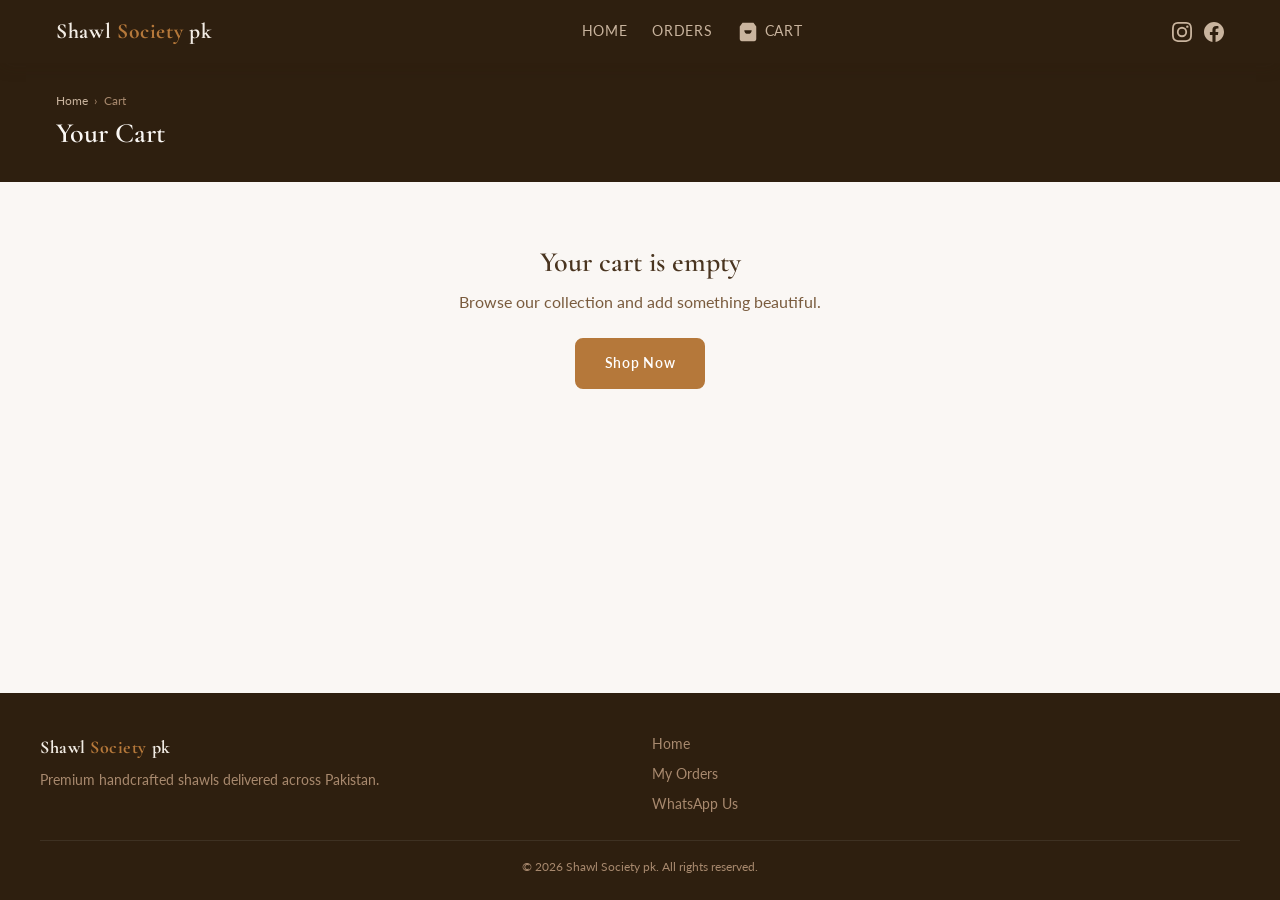
<file: cart.html>
<!DOCTYPE html>
<html lang="en">
<head>
  <meta charset="UTF-8">
  <meta name="viewport" content="width=device-width, initial-scale=1.0">
  <title>Cart — Shawl Society pk</title>
  <link rel="preconnect" href="https://fonts.googleapis.com">
  <link rel="preconnect" href="https://fonts.gstatic.com" crossorigin>
  <link href="https://fonts.googleapis.com/css2?family=Cormorant+Garamond:ital,wght@0,300;0,400;0,600;0,700;1,300;1,400&family=Lato:wght@300;400;700&display=swap" rel="stylesheet">
  <link rel="stylesheet" href="css/styles.css">
</head>
<body>

  <!-- ── HEADER ─────────────────────────────────────────── -->
  <header class="site-header">
    <div class="header-inner">
      <a href="index.html" class="logo">Shawl <span>Society</span> pk</a>
      <nav class="site-nav">
        <a href="index.html"  class="nav-link">Home</a>
        <a href="orders.html" class="nav-link">Orders</a>
        <a href="cart.html"   class="nav-cart nav-link--active" aria-label="Cart">
          <svg viewBox="0 0 24 24" aria-hidden="true">
            <path d="M6 2L3 6v14a2 2 0 002 2h14a2 2 0 002-2V6l-3-4zM3 6h18M16 10a4 4 0 01-8 0"/>
          </svg>
          Cart
          <span class="cart-badge">0</span>
        </a>
      </nav>
      <div class="header-social">
        <a href="https://www.instagram.com/shawlsocietypk?igsh=MW5qdGtkcGVkMWNweA==" target="_blank" rel="noopener" class="social-icon" aria-label="Instagram">
          <svg viewBox="0 0 24 24"><path d="M12 2.163c3.204 0 3.584.012 4.85.07 3.252.148 4.771 1.691 4.919 4.919.058 1.265.069 1.645.069 4.849 0 3.205-.012 3.584-.069 4.849-.149 3.225-1.664 4.771-4.919 4.919-1.266.058-1.644.07-4.85.07-3.204 0-3.584-.012-4.849-.07-3.26-.149-4.771-1.699-4.919-4.92-.058-1.265-.07-1.644-.07-4.849 0-3.204.013-3.583.07-4.849.149-3.227 1.664-4.771 4.919-4.919 1.266-.057 1.645-.069 4.849-.069zM12 0C8.741 0 8.333.014 7.053.072 2.695.272.273 2.69.073 7.052.014 8.333 0 8.741 0 12c0 3.259.014 3.668.072 4.948.2 4.358 2.618 6.78 6.98 6.98C8.333 23.986 8.741 24 12 24c3.259 0 3.668-.014 4.948-.072 4.354-.2 6.782-2.618 6.979-6.98.059-1.28.073-1.689.073-4.948 0-3.259-.014-3.667-.072-4.947-.196-4.354-2.617-6.78-6.979-6.98C15.668.014 15.259 0 12 0zm0 5.838a6.162 6.162 0 100 12.324 6.162 6.162 0 000-12.324zM12 16a4 4 0 110-8 4 4 0 010 8zm6.406-11.845a1.44 1.44 0 100 2.881 1.44 1.44 0 000-2.881z"/></svg>
        </a>
        <a href="https://www.facebook.com/profile.php?id=61590599406259&mibextid=ZbWKwL" target="_blank" rel="noopener" class="social-icon" aria-label="Facebook">
          <svg viewBox="0 0 24 24"><path d="M24 12.073c0-6.627-5.373-12-12-12s-12 5.373-12 12c0 5.99 4.388 10.954 10.125 11.854v-8.385H7.078v-3.47h3.047V9.43c0-3.007 1.792-4.669 4.533-4.669 1.312 0 2.686.235 2.686.235v2.953H15.83c-1.491 0-1.956.925-1.956 1.874v2.25h3.328l-.532 3.47h-2.796v8.385C19.612 23.027 24 18.062 24 12.073z"/></svg>
        </a>
      </div>
    </div>
  </header>

  <!-- ── PAGE TITLE ─────────────────────────────────────── -->
  <div class="page-title-band">
    <div class="container">
      <nav class="breadcrumb" aria-label="Breadcrumb">
        <a href="index.html">Home</a>
        <span>›</span>
        <span>Cart</span>
      </nav>
      <h1>Your Cart</h1>
    </div>
  </div>

  <!-- ── MAIN ───────────────────────────────────────────── -->
  <main class="container">

    <!-- Empty state -->
    <div id="cart-empty" class="empty-state" style="display:none">
      <h2>Your cart is empty</h2>
      <p>Browse our collection and add something beautiful.</p>
      <a href="index.html" class="btn btn--primary">Shop Now</a>
    </div>

    <!-- Cart grid (items + summary) -->
    <div class="cart-page-grid">

      <!-- Items -->
      <section aria-label="Cart items">
        <div id="cart-items"></div>
      </section>

      <!-- Summary -->
      <aside id="cart-summary" style="display:none">
        <div class="summary-card">
          <h2>Order Summary</h2>
          <div class="summary-row">
            <span>Subtotal</span>
            <span id="summary-subtotal">PKR 0</span>
          </div>
          <div class="summary-row">
            <span>Delivery</span>
            <span id="summary-delivery">PKR 0</span>
          </div>
          <div class="summary-row summary-row--total">
            <span>Total</span>
            <span id="summary-total">PKR 0</span>
          </div>
          <p id="free-delivery-note" class="free-delivery-note" style="display:none"></p>
          <button id="checkout-btn" class="btn btn--primary w-full mt-2">
            Proceed to Checkout
          </button>
          <a href="index.html" class="btn btn--outline w-full mt-1" style="text-align:center;display:block;">
            Continue Shopping
          </a>
        </div>
      </aside>

    </div>
  </main>

  <!-- ── FOOTER ──────────────────────────────────────────── -->
  <footer class="site-footer">
    <div class="footer-inner">
      <div class="footer-brand">
        <div class="logo">Shawl <span>Society</span> pk</div>
        <p>Premium handcrafted shawls delivered across Pakistan.</p>
      </div>
      <div class="footer-links">
        <a href="index.html">Home</a>
        <a href="orders.html">My Orders</a>
        <a href="https://wa.me/923432111101" target="_blank" rel="noopener">WhatsApp Us</a>
      </div>
    </div>
    <div class="footer-bottom">
      &copy; <script>document.write(new Date().getFullYear())</script> Shawl Society pk. All rights reserved.
    </div>
  </footer>

  <script src="js/config.js"></script>
  <script src="js/utils.js"></script>
  <script src="js/cart.js"></script>
</body>
</html>
</file>
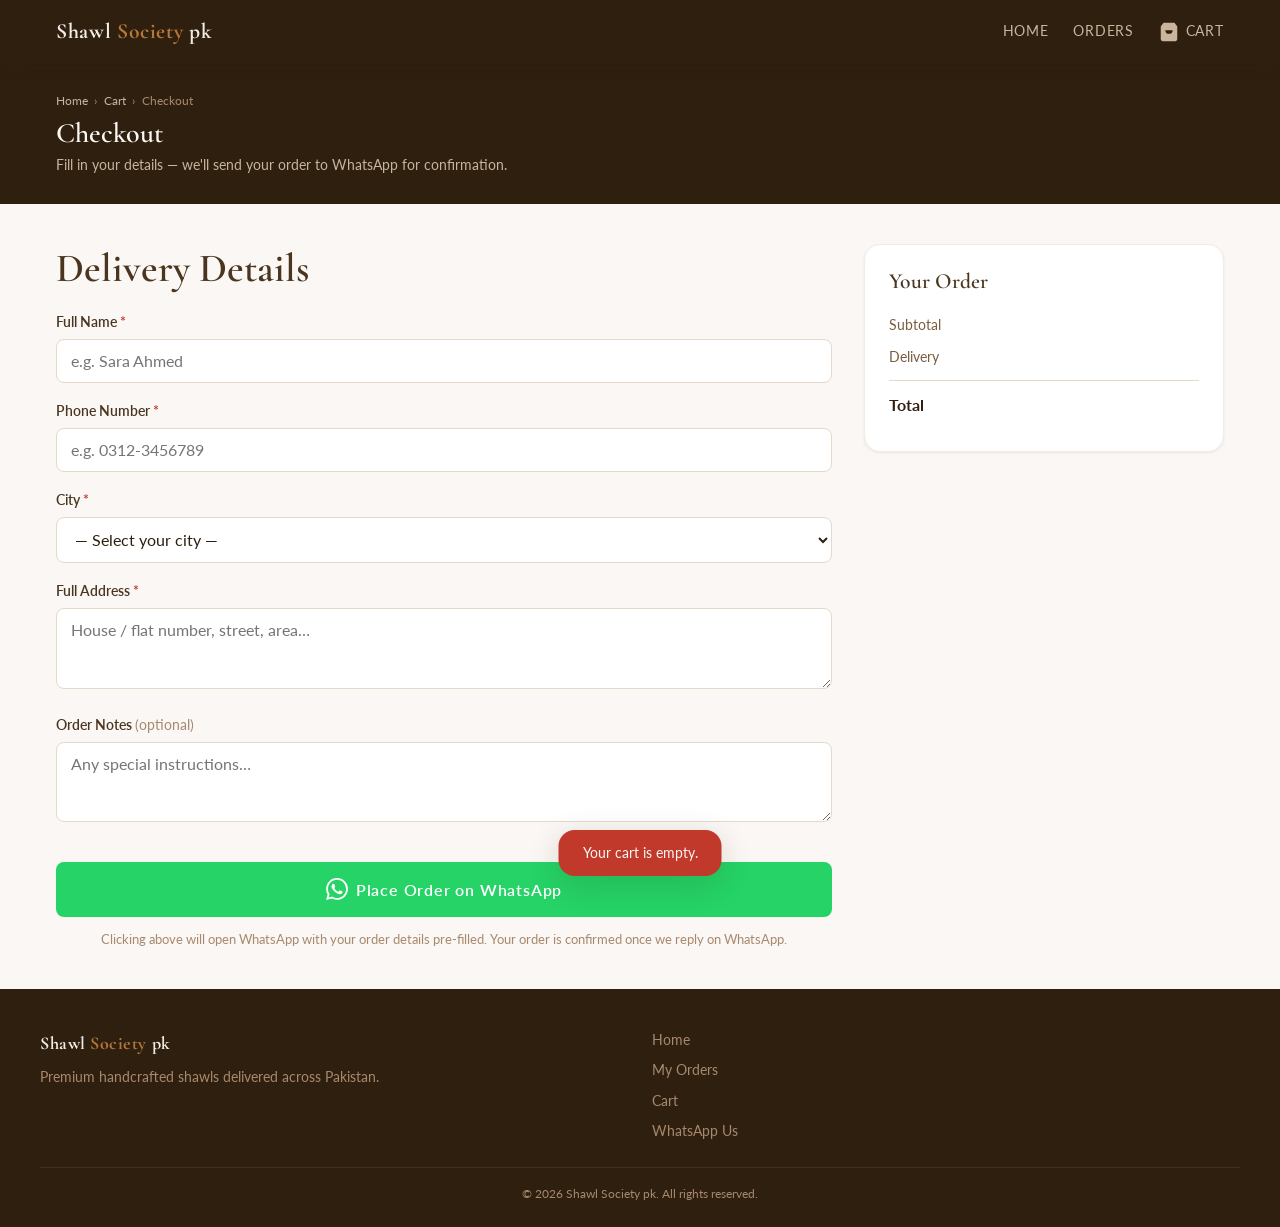
<file: checkout.html>
<!DOCTYPE html>
<html lang="en">
<head>
  <meta charset="UTF-8">
  <meta name="viewport" content="width=device-width, initial-scale=1.0">
  <title>Checkout — Shawl Society pk</title>
  <link rel="preconnect" href="https://fonts.googleapis.com">
  <link rel="preconnect" href="https://fonts.gstatic.com" crossorigin>
  <link href="https://fonts.googleapis.com/css2?family=Cormorant+Garamond:ital,wght@0,300;0,400;0,600;0,700;1,300;1,400&family=Lato:wght@300;400;700&display=swap" rel="stylesheet">
  <link rel="stylesheet" href="css/styles.css">
</head>
<body>

  <!-- ── HEADER ─────────────────────────────────────────── -->
  <header class="site-header">
    <div class="header-inner">
      <a href="index.html" class="logo">Shawl <span>Society</span> pk</a>
      <nav class="site-nav">
        <a href="index.html"  class="nav-link">Home</a>
        <a href="orders.html" class="nav-link">Orders</a>
        <a href="cart.html"   class="nav-cart" aria-label="Cart">
          <svg viewBox="0 0 24 24" aria-hidden="true">
            <path d="M6 2L3 6v14a2 2 0 002 2h14a2 2 0 002-2V6l-3-4zM3 6h18M16 10a4 4 0 01-8 0"/>
          </svg>
          Cart
          <span class="cart-badge">0</span>
        </a>
      </nav>
    </div>
  </header>

  <!-- ── PAGE TITLE ─────────────────────────────────────── -->
  <div class="page-title-band">
    <div class="container">
      <nav class="breadcrumb" aria-label="Breadcrumb">
        <a href="index.html">Home</a> <span>›</span>
        <a href="cart.html">Cart</a>  <span>›</span>
        <span>Checkout</span>
      </nav>
      <h1>Checkout</h1>
      <p>Fill in your details — we'll send your order to WhatsApp for confirmation.</p>
    </div>
  </div>

  <!-- ── MAIN ───────────────────────────────────────────── -->
  <main class="container">

    <!-- ── CHECKOUT FORM (hidden after order placed) ──── -->
    <div id="checkout-form-section" class="checkout-grid">

      <!-- Customer form -->
      <section class="form-section">
        <h2>Delivery Details</h2>

        <div class="form-group">
          <label for="full-name">Full Name <span>*</span></label>
          <input type="text" id="full-name" class="form-control"
                 placeholder="e.g. Sara Ahmed" autocomplete="name" required>
        </div>

        <div class="form-group">
          <label for="phone">Phone Number <span>*</span></label>
          <input type="tel" id="phone" class="form-control"
                 placeholder="e.g. 0312-3456789" autocomplete="tel" required>
        </div>

        <div class="form-group">
          <label for="city">City <span>*</span></label>
          <select id="city" class="form-control select-control" required>
            <option value="">— Select your city —</option>
            <!-- Options populated by JS from CONFIG.CITY_LIST -->
          </select>
        </div>

        <div class="form-group">
          <label for="address">Full Address <span>*</span></label>
          <textarea id="address" class="form-control"
                    placeholder="House / flat number, street, area…"
                    rows="3" autocomplete="street-address" required></textarea>
        </div>

        <div class="form-group">
          <label for="notes">Order Notes <span style="font-weight:400;color:var(--clr-stone-400)">(optional)</span></label>
          <textarea id="notes" class="form-control"
                    placeholder="Any special instructions…"
                    rows="2"></textarea>
        </div>

        <button id="whatsapp-btn" class="btn btn--whatsapp w-full mt-2" type="button">
          <svg style="width:22px;height:22px;fill:currentColor" viewBox="0 0 24 24"><path d="M17.472 14.382c-.297-.149-1.758-.867-2.03-.967-.273-.099-.471-.148-.67.15-.197.297-.767.966-.94 1.164-.173.199-.347.223-.644.075-.297-.15-1.255-.463-2.39-1.475-.883-.788-1.48-1.761-1.653-2.059-.173-.297-.018-.458.13-.606.134-.133.298-.347.446-.52.149-.174.198-.298.298-.497.099-.198.05-.371-.025-.52-.075-.149-.669-1.612-.916-2.207-.242-.579-.487-.5-.669-.51-.173-.008-.371-.01-.57-.01-.198 0-.52.074-.792.372-.272.297-1.04 1.016-1.04 2.479 0 1.462 1.065 2.875 1.213 3.074.149.198 2.096 3.2 5.077 4.487.709.306 1.262.489 1.694.625.712.227 1.36.195 1.871.118.571-.085 1.758-.719 2.006-1.413.248-.694.248-1.289.173-1.413-.074-.124-.272-.198-.57-.347m-5.421 7.403h-.004a9.87 9.87 0 01-5.031-1.378l-.361-.214-3.741.982.998-3.648-.235-.374a9.86 9.86 0 01-1.51-5.26c.001-5.45 4.436-9.884 9.888-9.884 2.64 0 5.122 1.03 6.988 2.898a9.825 9.825 0 012.893 6.994c-.003 5.45-4.437 9.884-9.885 9.884m8.413-18.297A11.815 11.815 0 0012.05 0C5.495 0 .16 5.335.157 11.892c0 2.096.547 4.142 1.588 5.945L.057 24l6.305-1.654a11.882 11.882 0 005.683 1.448h.005c6.554 0 11.89-5.335 11.893-11.893a11.821 11.821 0 00-3.48-8.413z"/></svg>
          Place Order on WhatsApp
        </button>

        <p style="margin-top:.75rem; font-size:.8rem; color:var(--clr-stone-400); text-align:center;">
          Clicking above will open WhatsApp with your order details pre-filled.
          Your order is confirmed once we reply on WhatsApp.
        </p>
      </section>

      <!-- Order preview + summary -->
      <aside>
        <div class="summary-card">
          <h2>Your Order</h2>
          <div class="order-preview">
            <ul id="order-preview-items"></ul>
          </div>
          <div class="summary-row mt-2">
            <span>Subtotal</span>
            <span id="co-subtotal"></span>
          </div>
          <div class="summary-row">
            <span>Delivery</span>
            <span id="co-delivery"></span>
          </div>
          <div class="summary-row summary-row--total">
            <span>Total</span>
            <span id="co-total"></span>
          </div>
        </div>
      </aside>

    </div>

    <!-- ── CONFIRMATION (shown after order placed) ─────── -->
    <div id="confirmation-section" style="display:none" class="page-section">
      <div class="confirmation-section">
        <div class="confirmation-icon">
          <svg viewBox="0 0 24 24"><path d="M9 12l2 2 4-4m6 2a9 9 0 11-18 0 9 9 0 0118 0z"/></svg>
        </div>
        <h1>Order Sent!</h1>
        <p>Your order has been sent to WhatsApp. We'll confirm it shortly.</p>
        <p>Order ID:</p>
        <div class="order-id-display" id="conf-order-id"></div>
        <p style="color:var(--clr-stone-400); font-size:.875rem; margin-bottom:2rem;">
          Save this ID to track your order on the Orders page.
        </p>
        <div style="display:flex; gap:1rem; justify-content:center; flex-wrap:wrap;">
          <a href="orders.html" class="btn btn--primary">View My Orders</a>
          <a href="index.html"  class="btn btn--outline">Continue Shopping</a>
        </div>
      </div>
    </div>

  </main>

  <!-- ── FOOTER ──────────────────────────────────────────── -->
  <footer class="site-footer">
    <div class="footer-inner">
      <div class="footer-brand">
        <div class="logo">Shawl <span>Society</span> pk</div>
        <p>Premium handcrafted shawls delivered across Pakistan.</p>
      </div>
      <div class="footer-links">
        <a href="index.html">Home</a>
        <a href="orders.html">My Orders</a>
        <a href="cart.html">Cart</a>
        <a href="https://wa.me/923432111101" target="_blank" rel="noopener">WhatsApp Us</a>
      </div>
    </div>
    <div class="footer-bottom">
      &copy; <script>document.write(new Date().getFullYear())</script> Shawl Society pk. All rights reserved.
    </div>
  </footer>

  <script src="js/config.js"></script>
  <script src="js/utils.js"></script>
  <script src="js/checkout.js"></script>
</body>
</html>
</file>
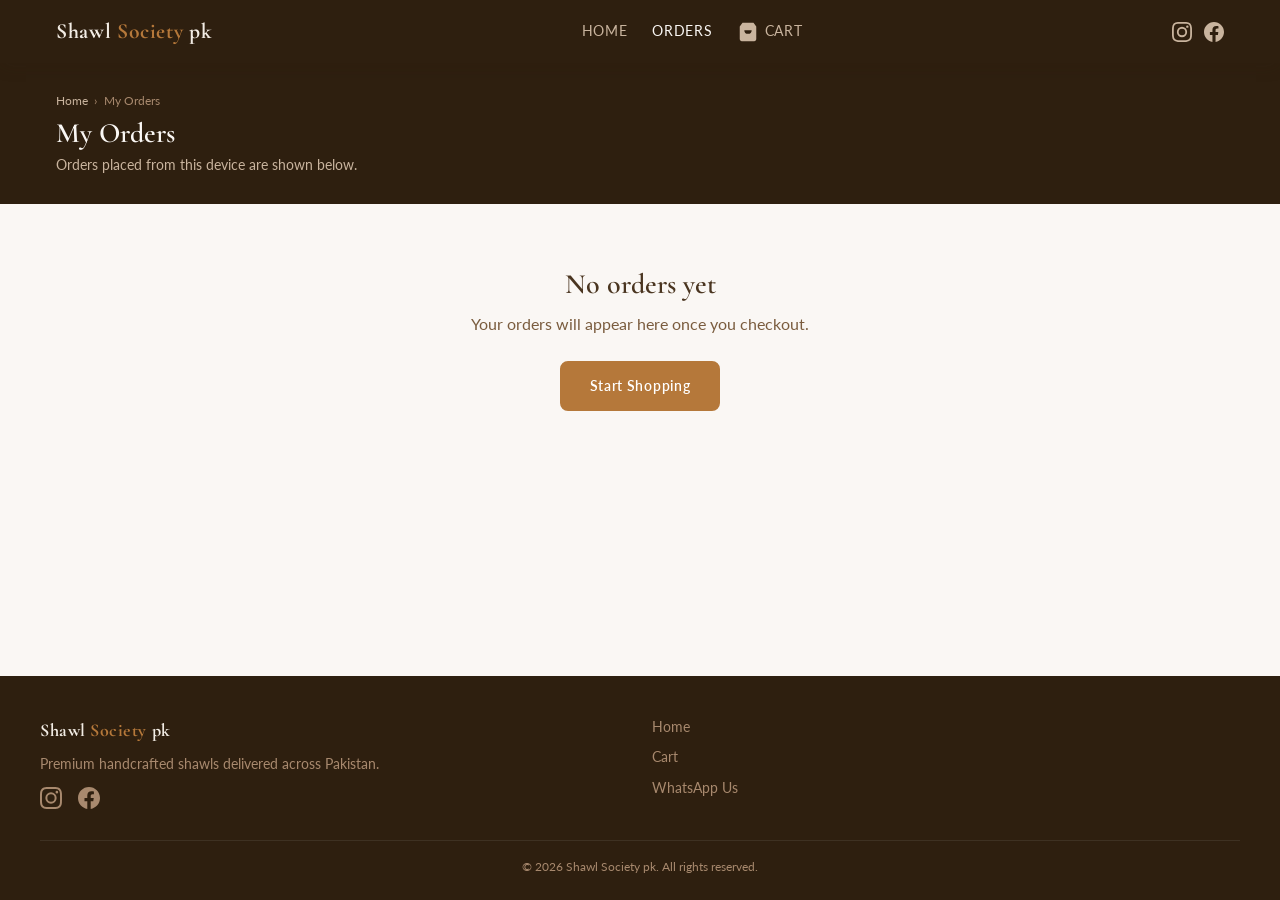
<file: orders.html>
<!DOCTYPE html>
<html lang="en">
<head>
  <meta charset="UTF-8">
  <meta name="viewport" content="width=device-width, initial-scale=1.0">
  <title>My Orders — Shawl Society pk</title>
  <link rel="preconnect" href="https://fonts.googleapis.com">
  <link rel="preconnect" href="https://fonts.gstatic.com" crossorigin>
  <link href="https://fonts.googleapis.com/css2?family=Cormorant+Garamond:ital,wght@0,300;0,400;0,600;0,700;1,300;1,400&family=Lato:wght@300;400;700&display=swap" rel="stylesheet">
  <link rel="stylesheet" href="css/styles.css">
</head>
<body>

  <!-- ── HEADER ─────────────────────────────────────────── -->
  <header class="site-header">
    <div class="header-inner">
      <a href="index.html" class="logo">Shawl <span>Society</span> pk</a>
      <nav class="site-nav">
        <a href="index.html"  class="nav-link">Home</a>
        <a href="orders.html" class="nav-link nav-link--active">Orders</a>
        <a href="cart.html"   class="nav-cart" aria-label="Cart">
          <svg viewBox="0 0 24 24" aria-hidden="true">
            <path d="M6 2L3 6v14a2 2 0 002 2h14a2 2 0 002-2V6l-3-4zM3 6h18M16 10a4 4 0 01-8 0"/>
          </svg>
          Cart
          <span class="cart-badge">0</span>
        </a>
      </nav>
      <div class="header-social">
        <a href="https://www.instagram.com/shawlsocietypk?igsh=MW5qdGtkcGVkMWNweA==" target="_blank" rel="noopener" class="social-icon" aria-label="Instagram">
          <svg viewBox="0 0 24 24"><path d="M12 2.163c3.204 0 3.584.012 4.85.07 3.252.148 4.771 1.691 4.919 4.919.058 1.265.069 1.645.069 4.849 0 3.205-.012 3.584-.069 4.849-.149 3.225-1.664 4.771-4.919 4.919-1.266.058-1.644.07-4.85.07-3.204 0-3.584-.012-4.849-.07-3.26-.149-4.771-1.699-4.919-4.92-.058-1.265-.07-1.644-.07-4.849 0-3.204.013-3.583.07-4.849.149-3.227 1.664-4.771 4.919-4.919 1.266-.057 1.645-.069 4.849-.069zM12 0C8.741 0 8.333.014 7.053.072 2.695.272.273 2.69.073 7.052.014 8.333 0 8.741 0 12c0 3.259.014 3.668.072 4.948.2 4.358 2.618 6.78 6.98 6.98C8.333 23.986 8.741 24 12 24c3.259 0 3.668-.014 4.948-.072 4.354-.2 6.782-2.618 6.979-6.98.059-1.28.073-1.689.073-4.948 0-3.259-.014-3.667-.072-4.947-.196-4.354-2.617-6.78-6.979-6.98C15.668.014 15.259 0 12 0zm0 5.838a6.162 6.162 0 100 12.324 6.162 6.162 0 000-12.324zM12 16a4 4 0 110-8 4 4 0 010 8zm6.406-11.845a1.44 1.44 0 100 2.881 1.44 1.44 0 000-2.881z"/></svg>
        </a>
        <a href="https://www.facebook.com/profile.php?id=61590599406259&mibextid=ZbWKwL" target="_blank" rel="noopener" class="social-icon" aria-label="Facebook">
          <svg viewBox="0 0 24 24"><path d="M24 12.073c0-6.627-5.373-12-12-12s-12 5.373-12 12c0 5.99 4.388 10.954 10.125 11.854v-8.385H7.078v-3.47h3.047V9.43c0-3.007 1.792-4.669 4.533-4.669 1.312 0 2.686.235 2.686.235v2.953H15.83c-1.491 0-1.956.925-1.956 1.874v2.25h3.328l-.532 3.47h-2.796v8.385C19.612 23.027 24 18.062 24 12.073z"/></svg>
        </a>
      </div>
    </div>
  </header>

  <!-- ── PAGE TITLE ─────────────────────────────────────── -->
  <div class="page-title-band">
    <div class="container">
      <nav class="breadcrumb" aria-label="Breadcrumb">
        <a href="index.html">Home</a>
        <span>›</span>
        <span>My Orders</span>
      </nav>
      <h1>My Orders</h1>
      <p>Orders placed from this device are shown below.</p>
    </div>
  </div>

  <!-- ── MAIN ───────────────────────────────────────────── -->
  <main class="container">

    <!-- Empty state -->
    <div id="orders-empty" class="empty-state" style="display:none">
      <h2>No orders yet</h2>
      <p>Your orders will appear here once you checkout.</p>
      <a href="index.html" class="btn btn--primary">Start Shopping</a>
    </div>

    <!-- Orders list -->
    <div id="orders-container" class="orders-list" aria-live="polite"></div>

  </main>

  <!-- ── FOOTER ──────────────────────────────────────────── -->
  <footer class="site-footer">
    <div class="footer-inner">
      <div class="footer-brand">
        <div class="logo">Shawl <span>Society</span> pk</div>
        <p>Premium handcrafted shawls delivered across Pakistan.</p>
        <div class="footer-social">
          <a href="https://www.instagram.com/shawlsocietypk?igsh=MW5qdGtkcGVkMWNweA==" target="_blank" rel="noopener" aria-label="Instagram">
            <svg viewBox="0 0 24 24"><path d="M12 2.163c3.204 0 3.584.012 4.85.07 3.252.148 4.771 1.691 4.919 4.919.058 1.265.069 1.645.069 4.849 0 3.205-.012 3.584-.069 4.849-.149 3.225-1.664 4.771-4.919 4.919-1.266.058-1.644.07-4.85.07-3.204 0-3.584-.012-4.849-.07-3.26-.149-4.771-1.699-4.919-4.92-.058-1.265-.07-1.644-.07-4.849 0-3.204.013-3.583.07-4.849.149-3.227 1.664-4.771 4.919-4.919 1.266-.057 1.645-.069 4.849-.069zM12 0C8.741 0 8.333.014 7.053.072 2.695.272.273 2.69.073 7.052.014 8.333 0 8.741 0 12c0 3.259.014 3.668.072 4.948.2 4.358 2.618 6.78 6.98 6.98C8.333 23.986 8.741 24 12 24c3.259 0 3.668-.014 4.948-.072 4.354-.2 6.782-2.618 6.979-6.98.059-1.28.073-1.689.073-4.948 0-3.259-.014-3.667-.072-4.947-.196-4.354-2.617-6.78-6.979-6.98C15.668.014 15.259 0 12 0zm0 5.838a6.162 6.162 0 100 12.324 6.162 6.162 0 000-12.324zM12 16a4 4 0 110-8 4 4 0 010 8zm6.406-11.845a1.44 1.44 0 100 2.881 1.44 1.44 0 000-2.881z"/></svg>
          </a>
          <a href="https://www.facebook.com/profile.php?id=61590599406259&mibextid=ZbWKwL" target="_blank" rel="noopener" aria-label="Facebook">
            <svg viewBox="0 0 24 24"><path d="M24 12.073c0-6.627-5.373-12-12-12s-12 5.373-12 12c0 5.99 4.388 10.954 10.125 11.854v-8.385H7.078v-3.47h3.047V9.43c0-3.007 1.792-4.669 4.533-4.669 1.312 0 2.686.235 2.686.235v2.953H15.83c-1.491 0-1.956.925-1.956 1.874v2.25h3.328l-.532 3.47h-2.796v8.385C19.612 23.027 24 18.062 24 12.073z"/></svg>
          </a>
        </div>
      </div>
      <div class="footer-links">
        <a href="index.html">Home</a>
        <a href="cart.html">Cart</a>
        <a href="https://wa.me/923432111101" target="_blank" rel="noopener">WhatsApp Us</a>
      </div>
    </div>
    <div class="footer-bottom">
      &copy; <script>document.write(new Date().getFullYear())</script> Shawl Society pk. All rights reserved.
    </div>
  </footer>

  <script src="js/config.js"></script>
  <script src="js/utils.js"></script>
  <script src="js/orders.js"></script>
</body>
</html>
</file>
<file: css/styles.css>
/* =========================================================
   css/styles.css  —  Shawl Society pk
   Design tokens: warm stone palette, Cormorant display type,
   clean grid layouts, mobile-first.
   ========================================================= */

/* ── 1. Tokens ─────────────────────────────────────────── */
:root {
  --clr-stone-50:   #faf7f4;
  --clr-stone-100:  #f2ece4;
  --clr-stone-200:  #e5d9cc;
  --clr-stone-300:  #c9b49e;
  --clr-stone-400:  #a8896e;
  --clr-stone-600:  #7a5c3e;
  --clr-stone-800:  #4a3520;
  --clr-stone-900:  #2e1f0f;

  --clr-accent:     #b5783a;   /* warm amber */
  --clr-accent-dk:  #8f5c24;
  --clr-error:      #c0392b;
  --clr-success:    #2e7d32;
  --clr-info:       #1565c0;

  --ff-display: "Cormorant Garamond", "Georgia", serif;
  --ff-body:    "Lato", "Helvetica Neue", sans-serif;

  --fs-xs:   0.75rem;
  --fs-sm:   0.875rem;
  --fs-base: 1rem;
  --fs-lg:   1.125rem;
  --fs-xl:   1.35rem;
  --fs-2xl:  1.75rem;
  --fs-3xl:  2.5rem;
  --fs-4xl:  3.5rem;

  --radius-sm:  4px;
  --radius:     8px;
  --radius-lg:  16px;

  --shadow-sm: 0 1px 3px rgba(46,31,15,.08);
  --shadow:    0 4px 16px rgba(46,31,15,.12);
  --shadow-lg: 0 8px 32px rgba(46,31,15,.16);

  --max-w: 1200px;
  --gap:   1.5rem;
}

/* ── 2. Reset ───────────────────────────────────────────── */
*, *::before, *::after { box-sizing: border-box; margin: 0; padding: 0; }
html { scroll-behavior: smooth; }
body {
  font-family: var(--ff-body);
  font-size: var(--fs-base);
  background: var(--clr-stone-50);
  color: var(--clr-stone-900);
  line-height: 1.6;
  min-height: 100vh;
  display: flex;
  flex-direction: column;
}
img { display: block; max-width: 100%; }
a { color: inherit; text-decoration: none; }
button { cursor: pointer; font-family: inherit; }
ul { list-style: none; }

/* ── 3. Typography ─────────────────────────────────────── */
h1, h2, h3, h4 {
  font-family: var(--ff-display);
  font-weight: 600;
  line-height: 1.2;
  color: var(--clr-stone-800);
}
h1 { font-size: clamp(var(--fs-3xl), 5vw, var(--fs-4xl)); }
h2 { font-size: clamp(var(--fs-2xl), 3.5vw, var(--fs-3xl)); }
h3 { font-size: var(--fs-xl); }
p  { color: var(--clr-stone-600); }

/* ── 4. Layout helpers ─────────────────────────────────── */
.container {
  width: 100%;
  max-width: var(--max-w);
  margin: 0 auto;
  padding: 0 1rem;
}
.page-section { padding: 3rem 0; }

/* ── 5. Header / Nav ────────────────────────────────────── */
.site-header {
  position: sticky;
  top: 0;
  z-index: 100;
  background: var(--clr-stone-900);
  color: var(--clr-stone-50);
  box-shadow: var(--shadow);
}
.header-inner {
  display: flex;
  align-items: center;
  justify-content: space-between;
  gap: 1rem;
  padding: .9rem 1rem;
  max-width: var(--max-w);
  margin: 0 auto;
}
.logo {
  font-family: var(--ff-display);
  font-size: var(--fs-xl);
  font-weight: 700;
  letter-spacing: .03em;
  color: var(--clr-stone-100);
  white-space: nowrap;
}
.logo span { color: var(--clr-accent); }
.site-nav { display: flex; align-items: center; gap: 1.5rem; }
.nav-link {
  font-size: var(--fs-sm);
  letter-spacing: .06em;
  text-transform: uppercase;
  color: var(--clr-stone-300);
  transition: color .2s;
}
.nav-link:hover, .nav-link--active { color: var(--clr-stone-50); }
.nav-cart {
  position: relative;
  display: flex;
  align-items: center;
  gap: .35rem;
  color: var(--clr-stone-300);
  font-size: var(--fs-sm);
  letter-spacing: .06em;
  text-transform: uppercase;
  transition: color .2s;
}
.nav-cart:hover { color: var(--clr-stone-50); }
.nav-cart svg { width: 22px; height: 22px; fill: currentColor; }
.cart-badge {
  position: absolute;
  top: -8px;
  right: -10px;
  background: var(--clr-accent);
  color: #fff;
  font-size: 11px;
  font-weight: 700;
  border-radius: 50%;
  width: 18px;
  height: 18px;
  display: none;
  align-items: center;
  justify-content: center;
  line-height: 1;
}
.header-social { display: flex; gap: .75rem; }
.social-icon {
  display: flex;
  align-items: center;
  color: var(--clr-stone-300);
  transition: color .2s;
}
.social-icon:hover { color: var(--clr-accent); }
.social-icon svg { width: 20px; height: 20px; fill: currentColor; }

/* ── 6. Hero ────────────────────────────────────────────── */
.hero {
  background: linear-gradient(135deg, var(--clr-stone-900) 0%, #5c3d1e 60%, var(--clr-stone-800) 100%);
  color: var(--clr-stone-50);
  padding: 5rem 1rem 4rem;
  text-align: center;
  overflow: hidden;
  position: relative;
}
.hero::before {
  content: "";
  position: absolute;
  inset: 0;
  background: url("data:image/svg+xml,%3Csvg xmlns='http://www.w3.org/2000/svg' width='60' height='60'%3E%3Cpath d='M30 5 C40 15 55 20 50 35 C45 50 30 55 20 45 C10 35 15 20 30 5Z' fill='none' stroke='%23b5783a' stroke-width='.5' opacity='.18'/%3E%3C/svg%3E") repeat;
  pointer-events: none;
}
.hero-eyebrow {
  display: inline-block;
  font-size: var(--fs-xs);
  letter-spacing: .2em;
  text-transform: uppercase;
  color: var(--clr-accent);
  margin-bottom: 1rem;
}
.hero h1 {
  color: var(--clr-stone-50);
  margin-bottom: 1.25rem;
  font-weight: 300;
}
.hero h1 em {
  font-style: italic;
  color: var(--clr-accent);
}
.hero-sub {
  font-size: var(--fs-lg);
  color: var(--clr-stone-200);
  max-width: 560px;
  margin: 0 auto 2rem;
}
.hero-cta { display: flex; gap: 1rem; justify-content: center; flex-wrap: wrap; }

/* ── 7. Buttons ─────────────────────────────────────────── */
.btn {
  display: inline-flex;
  align-items: center;
  justify-content: center;
  gap: .5rem;
  padding: .75rem 1.75rem;
  border-radius: var(--radius);
  font-size: var(--fs-sm);
  letter-spacing: .05em;
  font-weight: 600;
  border: 2px solid transparent;
  transition: background .2s, color .2s, border-color .2s, transform .1s;
  white-space: nowrap;
}
.btn:active { transform: scale(.97); }
.btn--primary {
  background: var(--clr-accent);
  color: #fff;
  border-color: var(--clr-accent);
}
.btn--primary:hover { background: var(--clr-accent-dk); border-color: var(--clr-accent-dk); }
.btn--outline {
  background: transparent;
  color: var(--clr-stone-800);
  border-color: var(--clr-stone-300);
}
.btn--outline:hover { border-color: var(--clr-accent); color: var(--clr-accent); }
.btn--ghost {
  background: transparent;
  color: var(--clr-stone-50);
  border-color: rgba(255,255,255,.4);
}
.btn--ghost:hover { background: rgba(255,255,255,.1); }
.btn--whatsapp {
  background: #25d366;
  color: #fff;
  border-color: #25d366;
  font-size: var(--fs-base);
  padding: .9rem 2rem;
}
.btn--whatsapp:hover { background: #128c7e; border-color: #128c7e; }
.btn:disabled {
  opacity: .45;
  cursor: not-allowed;
  pointer-events: none;
}

/* ── 8. Catalog controls ────────────────────────────────── */
.catalog-controls {
  display: flex;
  flex-wrap: wrap;
  gap: .75rem;
  align-items: center;
  margin-bottom: 1.75rem;
}
.search-wrap { position: relative; flex: 1 1 220px; }
.search-wrap svg {
  position: absolute;
  left: .75rem;
  top: 50%;
  transform: translateY(-50%);
  width: 16px;
  height: 16px;
  fill: var(--clr-stone-400);
  pointer-events: none;
}
.search-input {
  width: 100%;
  padding: .65rem .75rem .65rem 2.25rem;
  border: 1.5px solid var(--clr-stone-200);
  border-radius: var(--radius);
  background: #fff;
  font-family: inherit;
  font-size: var(--fs-sm);
  color: var(--clr-stone-900);
  transition: border-color .2s;
}
.search-input:focus { outline: none; border-color: var(--clr-accent); }
.select-control {
  padding: .65rem .9rem;
  border: 1.5px solid var(--clr-stone-200);
  border-radius: var(--radius);
  background: #fff;
  font-family: inherit;
  font-size: var(--fs-sm);
  color: var(--clr-stone-800);
  cursor: pointer;
  transition: border-color .2s;
}
.select-control:focus { outline: none; border-color: var(--clr-accent); }
.results-count { font-size: var(--fs-sm); color: var(--clr-stone-400); margin-left: auto; }

/* ── 9. Product grid ────────────────────────────────────── */
.product-grid {
  display: grid;
  grid-template-columns: repeat(auto-fill, minmax(260px, 1fr));
  gap: var(--gap);
}
.product-card {
  display: flex;
  flex-direction: column;
  background: #fff;
  border-radius: var(--radius-lg);
  overflow: hidden;
  box-shadow: var(--shadow-sm);
  border: 1px solid var(--clr-stone-100);
  transition: box-shadow .25s, transform .25s;
}
.product-card:hover {
  box-shadow: var(--shadow-lg);
  transform: translateY(-3px);
}
.product-card__img-wrap {
  position: relative;
  aspect-ratio: 4/3;
  overflow: hidden;
  background: var(--clr-stone-100);
}
.product-card__img {
  width: 100%;
  height: 100%;
  object-fit: cover;
  transition: transform .4s;
}
.product-card:hover .product-card__img { transform: scale(1.04); }
.product-card__badges {
  position: absolute;
  top: .6rem;
  left: .6rem;
  display: flex;
  flex-wrap: wrap;
  gap: .3rem;
}
.product-card__body {
  padding: 1rem 1.1rem 1.2rem;
  display: flex;
  flex-direction: column;
  flex: 1;
}
.product-card__category {
  font-size: var(--fs-xs);
  letter-spacing: .1em;
  text-transform: uppercase;
  color: var(--clr-accent);
  margin-bottom: .25rem;
}
.product-card__name {
  font-size: var(--fs-lg);
  margin-bottom: .35rem;
}
.product-card__desc {
  font-size: var(--fs-sm);
  color: var(--clr-stone-400);
  flex: 1;
  margin-bottom: .75rem;
  display: -webkit-box;
  -webkit-line-clamp: 2;
  -webkit-box-orient: vertical;
  overflow: hidden;
}
.product-card__pricing {
  display: flex;
  align-items: baseline;
  gap: .6rem;
  margin-bottom: .85rem;
}

/* ── 10. Badges ─────────────────────────────────────────── */
.badge {
  font-size: var(--fs-xs);
  font-weight: 700;
  letter-spacing: .04em;
  padding: .2rem .55rem;
  border-radius: var(--radius-sm);
}
.badge--featured  { background: var(--clr-stone-800); color: #fff; }
.badge--sale      { background: var(--clr-accent); color: #fff; }
.badge--oos       { background: var(--clr-stone-300); color: #fff; }

/* ── 11. Prices ─────────────────────────────────────────── */
.price {
  font-family: var(--ff-display);
  font-size: var(--fs-xl);
  font-weight: 600;
  color: var(--clr-stone-900);
}
.price-compare {
  font-size: var(--fs-sm);
  color: var(--clr-stone-300);
  text-decoration: line-through;
}

/* ── 12. Product detail ─────────────────────────────────── */
.product-detail {
  display: grid;
  grid-template-columns: 1fr;
  gap: 2.5rem;
  padding: 2.5rem 0;
}
@media (min-width: 768px) {
  .product-detail { grid-template-columns: 1fr 1fr; }
}

/* Gallery */
.gallery { display: flex; flex-direction: column; gap: .75rem; }
.gallery-main {
  width: 100%;
  aspect-ratio: 4/3;
  object-fit: cover;
  border-radius: var(--radius-lg);
  background: var(--clr-stone-100);
}
.gallery-thumbs {
  display: flex;
  gap: .6rem;
  flex-wrap: wrap;
}
.thumb-btn {
  width: 72px;
  height: 72px;
  border-radius: var(--radius);
  overflow: hidden;
  border: 2px solid var(--clr-stone-200);
  padding: 0;
  background: var(--clr-stone-100);
  transition: border-color .2s;
}
.thumb-btn img { width: 100%; height: 100%; object-fit: cover; }
.thumb-btn--active, .thumb-btn:hover { border-color: var(--clr-accent); }

/* Detail info */
.pd-eyebrow {
  font-size: var(--fs-xs);
  letter-spacing: .15em;
  text-transform: uppercase;
  color: var(--clr-accent);
  margin-bottom: .4rem;
}
.pd-name { margin-bottom: .6rem; }
.pd-pricing {
  display: flex;
  align-items: baseline;
  gap: .75rem;
  margin-bottom: .75rem;
}
.pd-stock {
  display: inline-block;
  font-size: var(--fs-sm);
  font-weight: 600;
  margin-bottom: 1.2rem;
  padding: .25rem .6rem;
  border-radius: var(--radius-sm);
}
.pd-stock--in  { background: #e8f5e9; color: var(--clr-success); }
.pd-stock--out { background: #fdecea; color: var(--clr-error); }
.pd-desc {
  color: var(--clr-stone-600);
  line-height: 1.8;
  margin-bottom: 1.5rem;
  white-space: pre-line;
}

/* Variants */
.variant-group { margin-bottom: 1.1rem; }
.variant-label {
  display: block;
  font-size: var(--fs-sm);
  font-weight: 600;
  color: var(--clr-stone-800);
  margin-bottom: .45rem;
}
.variant-options { display: flex; flex-wrap: wrap; gap: .5rem; }
.variant-btn {
  padding: .4rem .9rem;
  border: 1.5px solid var(--clr-stone-200);
  border-radius: var(--radius);
  background: #fff;
  font-size: var(--fs-sm);
  color: var(--clr-stone-800);
  transition: border-color .2s, background .2s;
}
.variant-btn:hover { border-color: var(--clr-accent); }
.variant-btn--active {
  border-color: var(--clr-accent);
  background: var(--clr-stone-100);
  color: var(--clr-accent-dk);
  font-weight: 600;
}

/* ── 13. Cart ───────────────────────────────────────────── */
.cart-page-grid {
  display: grid;
  grid-template-columns: 1fr;
  gap: 2rem;
  padding: 2.5rem 0;
}
@media (min-width: 768px) {
  .cart-page-grid { grid-template-columns: 1fr 340px; }
}
.cart-item {
  display: grid;
  grid-template-columns: 88px 1fr auto;
  gap: 1rem;
  padding: 1rem 0;
  border-bottom: 1px solid var(--clr-stone-100);
  align-items: start;
}
.cart-item__img-wrap { border-radius: var(--radius); overflow: hidden; background: var(--clr-stone-100); }
.cart-item__img { width: 88px; height: 88px; object-fit: cover; }
.cart-item__name { font-size: var(--fs-base); font-weight: 600; margin-bottom: .2rem; }
.cart-item__variant { font-size: var(--fs-sm); font-weight: 400; color: var(--clr-stone-400); }
.cart-item__unit-price { font-size: var(--fs-sm); color: var(--clr-stone-400); margin-bottom: .5rem; }
.cart-item__qty-row { display: flex; align-items: center; gap: .5rem; flex-wrap: wrap; }
.qty-btn {
  width: 30px; height: 30px;
  border-radius: var(--radius-sm);
  border: 1.5px solid var(--clr-stone-200);
  background: #fff;
  font-size: var(--fs-lg);
  display: flex; align-items: center; justify-content: center;
  transition: border-color .2s;
}
.qty-btn:hover { border-color: var(--clr-accent); color: var(--clr-accent); }
.qty-value { font-weight: 600; min-width: 24px; text-align: center; }
.remove-btn {
  font-size: var(--fs-xs);
  color: var(--clr-error);
  background: none;
  border: none;
  padding: .2rem .4rem;
  text-decoration: underline;
}
.cart-item__line-total {
  font-family: var(--ff-display);
  font-size: var(--fs-lg);
  font-weight: 600;
  white-space: nowrap;
}
/* Summary card */
.summary-card {
  background: #fff;
  border-radius: var(--radius-lg);
  padding: 1.5rem;
  border: 1px solid var(--clr-stone-100);
  box-shadow: var(--shadow-sm);
  position: sticky;
  top: 80px;
  height: fit-content;
}
.summary-card h2 { font-size: var(--fs-xl); margin-bottom: 1.2rem; }
.summary-row {
  display: flex;
  justify-content: space-between;
  margin-bottom: .6rem;
  font-size: var(--fs-sm);
  color: var(--clr-stone-600);
}
.summary-row--total {
  font-size: var(--fs-base);
  font-weight: 700;
  color: var(--clr-stone-900);
  padding-top: .7rem;
  border-top: 1.5px solid var(--clr-stone-200);
  margin-top: .7rem;
}
.free-delivery-note {
  font-size: var(--fs-xs);
  color: var(--clr-accent-dk);
  background: #fdf3e7;
  border-radius: var(--radius-sm);
  padding: .4rem .6rem;
  margin-top: .6rem;
  margin-bottom: .8rem;
}
.empty-state {
  text-align: center;
  padding: 4rem 1rem;
}
.empty-state h2 { font-size: var(--fs-2xl); margin-bottom: .6rem; }
.empty-state p  { margin-bottom: 1.5rem; }

/* ── 14. Checkout ───────────────────────────────────────── */
.checkout-grid {
  display: grid;
  grid-template-columns: 1fr;
  gap: 2rem;
  padding: 2.5rem 0;
}
@media (min-width: 768px) {
  .checkout-grid { grid-template-columns: 1fr 360px; }
}
.form-section h2, .summary-card h2 { margin-bottom: 1.2rem; }
.form-group { margin-bottom: 1.1rem; }
.form-group label {
  display: block;
  font-size: var(--fs-sm);
  font-weight: 600;
  color: var(--clr-stone-800);
  margin-bottom: .35rem;
}
.form-group label span { color: var(--clr-error); }
.form-control {
  width: 100%;
  padding: .7rem .9rem;
  border: 1.5px solid var(--clr-stone-200);
  border-radius: var(--radius);
  font-family: inherit;
  font-size: var(--fs-base);
  color: var(--clr-stone-900);
  background: #fff;
  transition: border-color .2s;
}
.form-control:focus { outline: none; border-color: var(--clr-accent); }
textarea.form-control { resize: vertical; min-height: 80px; }
.order-preview h3 { font-size: var(--fs-base); margin-bottom: .75rem; color: var(--clr-stone-600); }
.preview-item {
  display: flex;
  justify-content: space-between;
  gap: 1rem;
  padding: .45rem 0;
  border-bottom: 1px solid var(--clr-stone-100);
  font-size: var(--fs-sm);
  color: var(--clr-stone-700, var(--clr-stone-600));
}
.preview-item__total { font-weight: 600; white-space: nowrap; }

/* Confirmation */
.confirmation-section {
  text-align: center;
  padding: 3rem 1rem;
  max-width: 540px;
  margin: 0 auto;
}
.confirmation-icon {
  width: 72px;
  height: 72px;
  background: #e8f5e9;
  border-radius: 50%;
  display: flex;
  align-items: center;
  justify-content: center;
  margin: 0 auto 1.5rem;
}
.confirmation-icon svg { width: 36px; height: 36px; fill: var(--clr-success); }
.confirmation-section h1 { font-size: var(--fs-2xl); margin-bottom: .75rem; }
.confirmation-section p  { max-width: 400px; margin: 0 auto .5rem; }
.order-id-display {
  font-family: monospace;
  font-size: var(--fs-lg);
  background: var(--clr-stone-100);
  display: inline-block;
  padding: .3rem .8rem;
  border-radius: var(--radius-sm);
  margin: .5rem 0 1.5rem;
}

/* ── 15. Orders page ────────────────────────────────────── */
.orders-list { padding: 2rem 0; }
.order-card {
  background: #fff;
  border-radius: var(--radius-lg);
  border: 1px solid var(--clr-stone-100);
  box-shadow: var(--shadow-sm);
  margin-bottom: 1.25rem;
  overflow: hidden;
}
.order-card__header {
  display: flex;
  align-items: center;
  justify-content: space-between;
  flex-wrap: wrap;
  gap: .75rem;
  padding: 1rem 1.25rem;
  background: var(--clr-stone-50);
  border-bottom: 1px solid var(--clr-stone-100);
}
.order-card__meta { display: flex; flex-direction: column; gap: .15rem; }
.order-card__id   { font-weight: 700; font-size: var(--fs-base); }
.order-card__date { font-size: var(--fs-xs); color: var(--clr-stone-400); }
.order-card__header-right { display: flex; align-items: center; gap: .75rem; }
.order-badge {
  font-size: var(--fs-xs);
  font-weight: 700;
  padding: .2rem .65rem;
  border-radius: 99px;
}
.order-badge--pending_whatsapp { background: #fff3e0; color: #e65100; }
.order-badge--confirmed        { background: #e8f5e9; color: var(--clr-success); }
.order-badge--shipped          { background: #e3f2fd; color: var(--clr-info); }
.order-badge--delivered        { background: #e8f5e9; color: var(--clr-success); }
.order-badge--cancelled        { background: #fdecea; color: var(--clr-error); }
.order-card__toggle {
  background: none;
  border: 1.5px solid var(--clr-stone-200);
  border-radius: var(--radius-sm);
  padding: .3rem .75rem;
  font-size: var(--fs-xs);
  color: var(--clr-stone-600);
  transition: border-color .2s;
}
.order-card__toggle:hover { border-color: var(--clr-accent); color: var(--clr-accent); }
.order-card__details  { padding: 1.25rem; }
.order-card__customer { margin-bottom: 1rem; }
.order-card__customer p { font-size: var(--fs-sm); color: var(--clr-stone-600); margin-bottom: .2rem; }
.order-items-table {
  width: 100%;
  border-collapse: collapse;
  font-size: var(--fs-sm);
}
.order-items-table th,
.order-items-table td {
  padding: .5rem .6rem;
  text-align: left;
  border-bottom: 1px solid var(--clr-stone-100);
}
.order-items-table th { font-weight: 600; color: var(--clr-stone-600); }
.order-total-row td { color: var(--clr-stone-900); border-bottom: none; }
.text-center { text-align: center; }
.text-right  { text-align: right; }

/* ── 16. Toast ──────────────────────────────────────────── */
.toast {
  position: fixed;
  bottom: 1.5rem;
  left: 50%;
  transform: translateX(-50%) translateY(120%);
  background: var(--clr-stone-900);
  color: var(--clr-stone-50);
  padding: .75rem 1.5rem;
  border-radius: var(--radius-lg);
  font-size: var(--fs-sm);
  box-shadow: var(--shadow-lg);
  z-index: 9999;
  white-space: nowrap;
  transition: transform .35s cubic-bezier(.34,1.56,.64,1);
  pointer-events: none;
}
.toast--visible { transform: translateX(-50%) translateY(0); }
.toast--error   { background: var(--clr-error); }
.toast--info    { background: var(--clr-stone-600); }

/* ── 17. Page title band ────────────────────────────────── */
.page-title-band {
  background: var(--clr-stone-900);
  color: var(--clr-stone-50);
  padding: 1.75rem 1rem;
}
.page-title-band h1 {
  color: var(--clr-stone-50);
  font-size: var(--fs-2xl);
  margin-bottom: .2rem;
}
.page-title-band p { color: var(--clr-stone-300); font-size: var(--fs-sm); }
.breadcrumb {
  display: flex;
  gap: .4rem;
  align-items: center;
  font-size: var(--fs-xs);
  color: var(--clr-stone-400);
  margin-bottom: .4rem;
}
.breadcrumb a { color: var(--clr-stone-300); }
.breadcrumb a:hover { color: var(--clr-accent); }

/* ── 18. Footer ─────────────────────────────────────────── */
.site-footer {
  margin-top: auto;
  background: var(--clr-stone-900);
  color: var(--clr-stone-300);
  padding: 2.5rem 1rem 1.5rem;
}
.footer-inner {
  max-width: var(--max-w);
  margin: 0 auto;
  display: grid;
  grid-template-columns: 1fr;
  gap: 1.5rem;
}
@media (min-width: 600px) {
  .footer-inner { grid-template-columns: 1fr 1fr; }
}
.footer-brand .logo { font-size: var(--fs-lg); margin-bottom: .5rem; }
.footer-brand p { font-size: var(--fs-sm); color: var(--clr-stone-400); }
.footer-links { display: flex; flex-direction: column; gap: .5rem; }
.footer-links a {
  font-size: var(--fs-sm);
  color: var(--clr-stone-400);
  transition: color .2s;
}
.footer-links a:hover { color: var(--clr-accent); }
.footer-social { display: flex; gap: 1rem; margin-top: .75rem; }
.footer-social a { color: var(--clr-stone-400); transition: color .2s; }
.footer-social a:hover { color: var(--clr-accent); }
.footer-social svg { width: 22px; height: 22px; fill: currentColor; }
.footer-bottom {
  max-width: var(--max-w);
  margin: 1.5rem auto 0;
  padding-top: 1rem;
  border-top: 1px solid rgba(255,255,255,.08);
  font-size: var(--fs-xs);
  color: var(--clr-stone-400);
  text-align: center;
}

/* ── 19. Misc helpers ───────────────────────────────────── */
.no-results, .load-error {
  grid-column: 1/-1;
  text-align: center;
  padding: 3rem;
  color: var(--clr-stone-400);
}
.section-title {
  font-family: var(--ff-display);
  font-size: var(--fs-2xl);
  text-align: center;
  margin-bottom: 2rem;
  color: var(--clr-stone-800);
}
.section-title span { color: var(--clr-accent); }

/* ── 20. Mobile adjustments ─────────────────────────────── */
@media (max-width: 500px) {
  .header-inner { padding: .7rem .75rem; }
  .logo { font-size: var(--fs-base); }
  .hero { padding: 3.5rem .75rem 3rem; }
  .cart-item { grid-template-columns: 72px 1fr; }
  .cart-item__line-total { grid-column: 2; }
  .product-grid { grid-template-columns: 1fr 1fr; gap: .75rem; }
  .product-card__body { padding: .75rem; }
  .product-card__name { font-size: var(--fs-base); }
}
@media (max-width: 360px) {
  .product-grid { grid-template-columns: 1fr; }
}

/* ── 21. Utility ────────────────────────────────────────── */
.mt-1 { margin-top: .5rem; }
.mt-2 { margin-top: 1rem; }
.mt-3 { margin-top: 1.5rem; }
.mb-3 { margin-bottom: 1.5rem; }
.w-full { width: 100%; }

/* ── Google Fonts load (self-host alternative in README) ── */
/* Loaded via <link> in HTML head */
</file>
